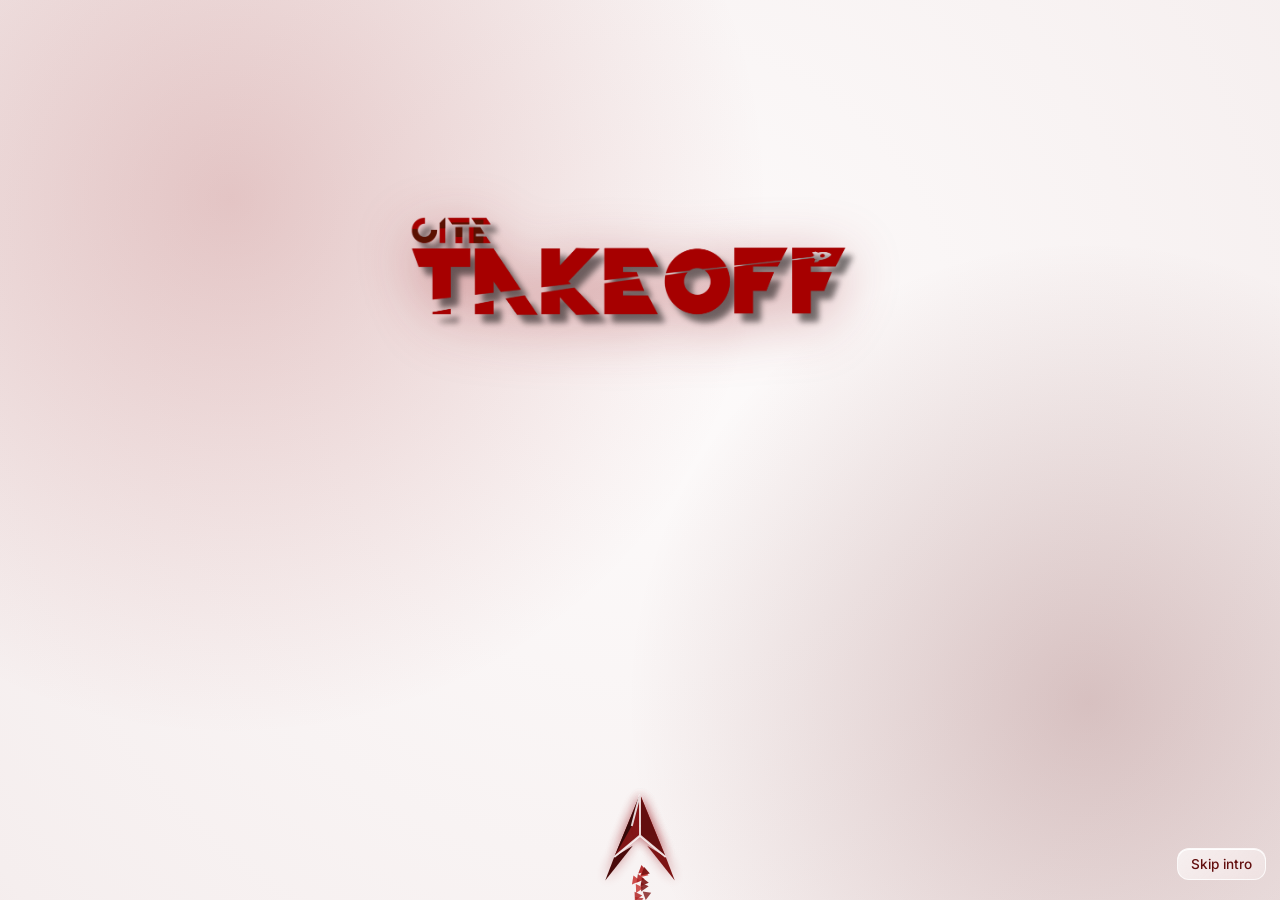
<file: index.html>
<!doctype html><html lang="en"><head><meta charset="utf-8"><meta name="viewport" content="width=device-width,initial-scale=1,viewport-fit=cover"><title>CITE TAKEOFF</title><script>document.documentElement.dataset.theme=localStorage.getItem("theme")||(matchMedia("(prefers-color-scheme:dark)").matches?"dark":"light")</script>
<link rel="preconnect" href="https://fonts.googleapis.com"><link rel="preconnect" href="https://fonts.gstatic.com" crossorigin><link rel="stylesheet" href="https://fonts.googleapis.com/css2?family=Inter:wght@400;500;600&family=Space+Grotesk:wght@500;600;700&family=Space+Mono:wght@400;700&display=swap"><link rel="stylesheet" href="style.css"></head><body><div class="scene" aria-hidden="true"><i class="orb o1"></i><i class="orb o2"></i><i class="orb o3"></i><i class="floor"></i></div>
<section id="intro" class="screen on"><canvas id="ic"></canvas><img class="logo big" src="assets/logo.png" alt="CITE TAKEOFF"><button id="skip" class="ghost" style="position:absolute;right:14px;bottom:20px">Skip intro</button></section>
<section id="home" class="screen"><canvas id="hr" class="amb" aria-hidden="true"></canvas><div class="top"><div class="coins"><i class="coin"></i><b id="hc">0</b></div><div class="tools"><button id="mute" class="ico"></button><button id="theme" class="ico"></button></div><button id="av" class="avatar" aria-label="Profile"></button></div>
<main class="center"><img class="logo" src="assets/logo.png" alt="CITE TAKEOFF"><p class="sub">Tap. Ascend. Survive.</p><p class="chip" id="hs"></p>
<button id="bStart" class="btn b1">Start Game</button><button id="bShop" class="btn b2">Customize</button><button id="bBoard" class="btn b3">Leaderboards</button><button id="bMulti" class="ghost multi">Multiplayer lobby</button></main></section>
<section id="game" class="screen"><div class="stage"><canvas id="gc"></canvas>
<div class="hud"><button id="pause" class="pbtn" aria-label="Pause">II</button><div class="coins sm"><i class="coin"></i><b id="gcn">0</b></div><button id="fs" class="pbtn fs" aria-label="Toggle full screen"></button></div><div id="sc" class="score">0</div><div id="cd" class="cd"></div><div id="ov" class="ov"></div></div></section>
<section id="shop" class="screen panel"><div class="bar"><button class="ghost back">Back</button><h2>Customize</h2><div class="coins"><i class="coin"></i><b id="sc2">0</b></div></div>
<div class="tabs" role="tablist"><button class="tab" data-t="maps" role="tab">Maps</button><button class="tab" data-t="skins" role="tab">Skins</button></div><div id="grid"></div></section>
<section id="board" class="screen panel"><div class="bar"><button class="ghost back">Back</button><h2>Leaderboards</h2></div>
<div class="tabs" role="tablist"><button class="tab" data-t="global" role="tab">Global</button><button class="tab" data-t="weekly" role="tab">Weekly</button><button class="tab" data-t="lobby" role="tab">Lobby</button></div><ol id="rows" class="rows"></ol></section>
<section id="lobbyMenu" class="screen panel"><div class="bar"><button class="ghost back">Back</button><h2>Multiplayer</h2></div>
<div class="grid2"><form class="card lf" id="lcForm"><h3>Create a lobby</h3><p>Pick a name and share it. You become the Game Master.</p><label>Lobby name<input id="lcName" maxlength="16" autocomplete="off" placeholder="e.g. TAKEOFF" required></label><button class="btn b1" type="submit">Create lobby</button></form>
<form class="card lf" id="ljForm"><h3>Join a lobby</h3><p>Enter the name your Game Master shared.</p><label>Lobby name<input id="ljName" maxlength="16" autocomplete="off" placeholder="e.g. TAKEOFF" required></label><button class="btn b2" type="submit">Join lobby</button></form></div><p class="err" id="le" role="alert" style="margin-top:12px"></p></section>
<section id="lobby" class="screen panel"><div class="bar"><button class="ghost" id="lLeave">Leave</button><h2 id="lTitle"></h2></div>
<p class="sub" id="lGm" style="text-align:center;margin-bottom:12px"></p><ul id="lPlayers" class="rows"></ul><p id="lStatus" class="empty"></p>
<div class="lobby-actions"><button id="lStart" class="btn b1" hidden>Start Game</button><button id="lBoard" class="btn b3">Lobby leaderboard</button></div></section>
<section id="profile" class="screen panel"><div class="bar"><button class="ghost back">Back</button><h2>Profile</h2></div><div id="pf" class="pf"></div></section>
<div id="auth" class="modal"><form class="mbox" id="af"><h2>Sign in to save progress</h2><label>Username<input id="au" autocomplete="username" maxlength="14" required></label><label>Password<input id="ap" type="password" autocomplete="current-password" required></label><p class="err" id="ae" role="alert"></p>
<button class="btn b1" data-k="login" type="submit">Log in</button><button class="btn b2" data-k="register" type="submit">Create account</button><button class="ghost" id="guest" type="button">Play as guest (progress is not saved)</button></form></div>
<div id="toast" role="status"></div><script src="config.js"></script><script src="game.js"></script><script src="app.js"></script><script src="lobby.js"></script></body></html>
</file>
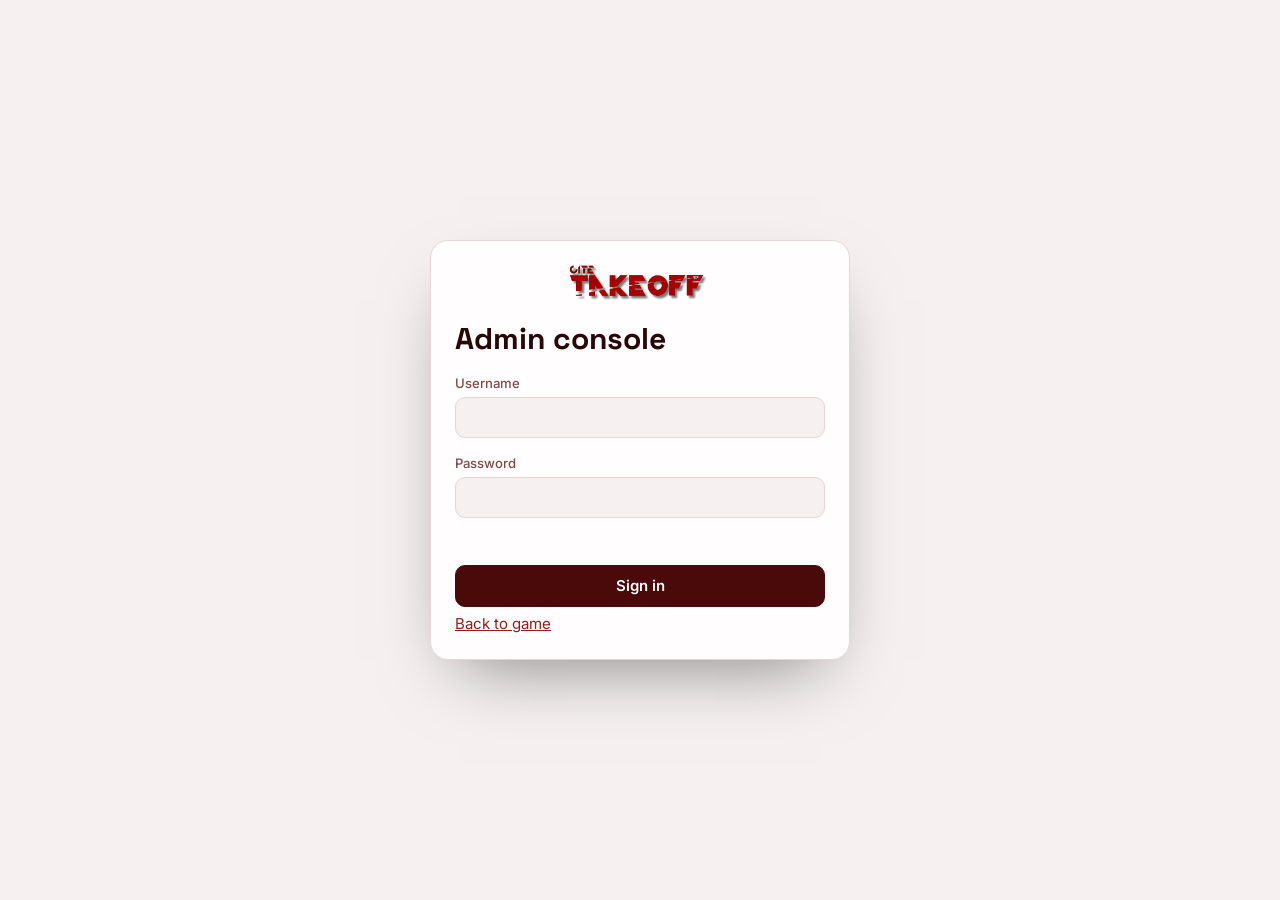
<file: admin.html>
<!doctype html><html lang="en"><head><meta charset="utf-8"><meta name="viewport" content="width=device-width,initial-scale=1,viewport-fit=cover"><meta name="robots" content="noindex"><title>TAKEOFF Admin</title>
<script>document.documentElement.dataset.theme=localStorage.getItem("theme")||(matchMedia("(prefers-color-scheme:dark)").matches?"dark":"light")</script>
<link rel="preconnect" href="https://fonts.googleapis.com"><link rel="preconnect" href="https://fonts.gstatic.com" crossorigin><link rel="stylesheet" href="https://fonts.googleapis.com/css2?family=Inter:wght@400;500;600&family=Space+Grotesk:wght@500;600;700&family=Space+Mono:wght@400;700&display=swap"><link rel="stylesheet" href="admin.css"></head><body>
<div id="gate" class="gate"><form id="gf" class="box"><img src="assets/logo.png" alt="CITE TAKEOFF" class="glogo"><h1>Admin console</h1><label>Username<input id="gu" autocomplete="username" required></label><label>Password<input id="gp" type="password" autocomplete="current-password" required></label><p class="err" id="ge" role="alert"></p><button class="pri" type="submit">Sign in</button><a href="/">Back to game</a></form></div>
<div id="shell" class="shell" hidden><aside class="side"><div class="brand">TAKEOFF<span>Admin</span></div><nav id="nav" aria-label="Admin sections"></nav><div class="foot"><span id="who"></span><a href="/">Back to game</a><button id="out" class="lnk">Log out</button></div></aside><main id="main" tabindex="-1"></main></div>
<div id="dlg" class="dlg" hidden><form id="df" class="box"></form></div><div id="toast" role="status"></div><script src="config.js"></script><script src="admin.js"></script></body></html>
</file>
<file: style.css>
:root{--white:#fdfbfb;--tint:#f5eeee;--m950:#200404;--m900:#340707;--m800:#4a0a0a;--m700:#630f0f;--m600:#7d1414;--m500:#971b1b;--m400:#b12626;--m300:#c93a37;--gold:#d29f22;--gold-soft:#e8c163;
--glass:linear-gradient(135deg,rgba(255,255,255,.68),rgba(255,255,255,.3));--glass-border:rgba(255,255,255,.75);--glass-hi:rgba(255,255,255,.95);--glass-sh:rgba(99,15,15,.3);
--common:#7a8499;--rare:#2f6fd6;--epic:#9b3fd1;--legendary:#d98200;--ease:cubic-bezier(.16,1,.3,1);
--f-d:'Space Grotesk','Segoe UI',system-ui,sans-serif;--f-b:'Inter','Segoe UI',system-ui,sans-serif;--f-m:'Space Mono',ui-monospace,Consolas,monospace}
*{box-sizing:border-box}html,body{margin:0;height:100%;overflow:hidden;background:var(--tint);color:var(--m950);font-family:var(--f-b);-webkit-font-smoothing:antialiased;-webkit-user-select:none;user-select:none;-webkit-tap-highlight-color:transparent;touch-action:manipulation;overscroll-behavior:none}
button{font:inherit;color:inherit;cursor:pointer}button:focus-visible,input:focus-visible,canvas:focus-visible{outline:3px solid var(--m400);outline-offset:3px}
/* scene */
.scene{position:fixed;inset:0;z-index:0;overflow:hidden;pointer-events:none;background:linear-gradient(180deg,#fcf8f8,#f1e4e4)}
.orb{position:absolute;border-radius:50%;filter:blur(70px);animation:float 20s ease-in-out infinite alternate}
.o1{width:56vmax;height:56vmax;left:-16vmax;top:-20vmax;background:radial-gradient(circle,rgba(151,27,27,.5),transparent 65%)}
.o2{width:46vmax;height:46vmax;right:-14vmax;bottom:-18vmax;background:radial-gradient(circle,rgba(99,15,15,.48),transparent 65%);animation-delay:-7s}
.o3{width:30vmax;height:30vmax;right:6vmax;top:4vmax;background:radial-gradient(circle,rgba(232,193,99,.6),transparent 65%);animation-delay:-12s}
.floor{position:absolute;left:-30%;right:-30%;top:46%;bottom:-40%;background-image:linear-gradient(rgba(93,0,24,.09) 1px,transparent 1px),linear-gradient(90deg,rgba(93,0,24,.09) 1px,transparent 1px);background-size:56px 56px;transform:perspective(520px) rotateX(64deg);transform-origin:center top;-webkit-mask-image:linear-gradient(transparent,#000 35%);mask-image:linear-gradient(transparent,#000 35%)}
@keyframes float{to{transform:translate(4vmax,3vmax) scale(1.08)}}
.screen{position:fixed;inset:0;z-index:1;display:none;padding:env(safe-area-inset-top) 0 env(safe-area-inset-bottom)}.screen.on{display:block;animation:in .45s var(--ease)}
@keyframes in{from{opacity:0;transform:translateY(14px)}}
#intro{background:var(--tint)}
/* glass primitives */
.btn,.card,.row,.coins,.tab,.pbtn,.chip,.ghost,.avatar,.mbox,.ovbox,.stats div,.bar,input{background:var(--glass);border:1px solid var(--glass-border);-webkit-backdrop-filter:blur(18px) saturate(160%);backdrop-filter:blur(18px) saturate(160%);box-shadow:inset 0 1px 0 var(--glass-hi),0 14px 34px -16px var(--glass-sh)}
@supports not (backdrop-filter:blur(1px)){.btn,.card,.row,.coins,.tab,.pbtn,.chip,.ghost,.avatar,.mbox,.ovbox,.bar{background:rgba(255,250,250,.92)}}
.btn,.card,.row,.tab,.coins,.pbtn{position:relative;overflow:hidden}
.btn::after,.card::after,.row::after,.tab::after,.coins::after,.pbtn::after{content:'';position:absolute;inset:0;border-radius:inherit;background:radial-gradient(circle at var(--gx,50%) var(--gy,0%),rgba(255,255,255,.7),transparent 55%);opacity:0;transition:opacity .3s var(--ease);pointer-events:none}
.btn:hover::after,.card:hover::after,.row:hover::after,.tab:hover::after,.pbtn:hover::after{opacity:.55}
/* top bar */
.top{position:absolute;inset:14px 16px auto;display:flex;align-items:center;gap:10px;z-index:3}.tools{margin-left:auto;display:flex;gap:8px}.ico{width:40px;height:40px;border-radius:50%;display:grid;place-items:center;padding:0;color:var(--m700);background:var(--glass);border:1px solid var(--glass-border);-webkit-backdrop-filter:blur(18px) saturate(160%);backdrop-filter:blur(18px) saturate(160%);box-shadow:inset 0 1px 0 var(--glass-hi),0 14px 34px -16px var(--glass-sh)}.ico svg,.pbtn svg{width:20px;height:20px}.ico:active{transform:scale(.94)}
.coins{display:flex;align-items:center;gap:9px;border-radius:99px;padding:6px 15px 6px 8px;color:var(--m800)}.coins b{font-family:var(--f-m);font-weight:700;font-size:1rem;letter-spacing:-.02em}
.coin{width:22px;height:22px;border-radius:50%;flex:none;position:relative;background:radial-gradient(circle at 32% 28%,#fff6c9 0,#ffd54a 38%,#d29f22 72%,#a8741a);box-shadow:inset 0 0 0 1.5px rgba(138,90,0,.6),inset 0 -2px 3px rgba(138,90,0,.35),0 0 10px rgba(255,201,60,.5)}
.coin::after{content:'';position:absolute;inset:5px;border-radius:50%;border:1px solid rgba(255,255,255,.65)}
.avatar,.av{width:46px;height:46px;border-radius:50%;color:var(--m700);display:grid;place-items:center;overflow:hidden;position:relative;font-family:var(--f-d);font-weight:700;padding:0}
.avatar img,.av img{position:absolute;inset:0;width:100%;height:100%;object-fit:cover}.av{width:38px;height:38px;flex:none}
.ghost{border-radius:12px;padding:7px 13px;color:var(--m700);font-weight:500;font-size:.85rem}.sm{font-size:.85rem}
/* home */
.amb{position:absolute;inset:0;width:100%;height:100%;opacity:.2;pointer-events:none;-webkit-mask-image:radial-gradient(ellipse at 50% 55%,#000 30%,transparent 78%);mask-image:radial-gradient(ellipse at 50% 55%,#000 30%,transparent 78%)}
.center{position:relative;z-index:2;height:100%;display:flex;flex-direction:column;align-items:center;justify-content:center;gap:14px;padding:76px 20px 24px;max-width:420px;margin:auto}
.logo{width:min(84vw,400px);height:auto;filter:drop-shadow(0 10px 28px rgba(150,20,26,.4))}
.sub{margin:0;font-family:var(--f-m);font-size:.74rem;letter-spacing:.24em;text-transform:uppercase;color:var(--m600)}
.chip{margin:0 0 10px;border-radius:99px;padding:5px 14px;font-family:var(--f-m);font-size:.74rem;color:var(--m700)}.chip:empty{display:none}
.big{position:absolute;left:50%;top:24%;width:min(88vw,520px);margin-left:calc(min(88vw,520px)/-2);animation:reveal 2.2s .7s both var(--ease)}
@keyframes reveal{from{opacity:0;transform:scale(.88)}}#ic{position:absolute;inset:0;width:100%;height:100%}
/* buttons */
.btn{appearance:none;width:min(340px,88vw);min-height:58px;padding:15px 24px;border-radius:18px;font-family:var(--f-d);font-size:1.05rem;font-weight:600;letter-spacing:.02em;color:var(--m800);transition:transform .2s var(--ease),box-shadow .3s var(--ease)}
.btn:hover{transform:translateY(-2px)}.btn:active{transform:scale(.97)}.btn:disabled{opacity:.45;cursor:not-allowed;transform:none}
.btn.b1{background:linear-gradient(135deg,rgba(177,38,38,.88),rgba(74,10,10,.92));border-color:rgba(255,255,255,.3);color:var(--white);box-shadow:inset 0 1px 0 rgba(255,255,255,.4),0 16px 36px -12px rgba(151,27,27,.7)}
.btn.b2{color:var(--m700)}
.btn.b3{background:linear-gradient(135deg,rgba(255,221,120,.6),rgba(255,255,255,.34));border-color:rgba(210,159,34,.5);color:var(--m900);box-shadow:inset 0 1px 0 rgba(255,255,255,.9),0 14px 34px -16px rgba(168,116,26,.6)}
/* game */
#game{display:none;place-items:center}#game.on{display:grid}
/* full-screen stage */.stage{position:fixed;inset:0;overflow:hidden}.stage canvas{display:block;touch-action:none}
/* in-game HUD stays dark glass so it reads on every map */.hud{position:absolute;left:calc(.7em + env(safe-area-inset-left));right:calc(.7em + env(safe-area-inset-right));top:calc(.7em + env(safe-area-inset-top));display:flex;align-items:center;gap:.6em;pointer-events:none}.hud .fs{margin-left:auto}.hud .coins,.hud .pbtn{background:rgba(24,12,15,.5);border-color:rgba(255,255,255,.22);color:#f6f0e4;box-shadow:inset 0 1px 0 rgba(255,255,255,.18),0 10px 26px -12px rgba(0,0,0,.6)}.hud .coins b{color:#f6f0e4}.hud>*{pointer-events:auto}
.pbtn{width:2.7em;height:2.7em;border-radius:50%;font-weight:700;color:var(--m800);display:grid;place-items:center;padding:0}
.coins.sm{font-size:.9em;padding:.25em .8em .25em .35em}.coins.sm .coin{width:1.3em;height:1.3em}
.score{position:absolute;left:0;right:0;top:calc(.05em + env(safe-area-inset-top));text-align:center;font-family:var(--f-d);font-size:2.6em;font-weight:700;pointer-events:none}
.cd{position:absolute;inset:0;display:grid;place-items:center;font-family:var(--f-d);font-size:6.5em;font-weight:700;pointer-events:none}.cd.pop{animation:pop .9s var(--ease) both}
@keyframes pop{0%{transform:scale(.6);opacity:0}25%{transform:scale(1.12);opacity:1}100%{transform:scale(1);opacity:0}}
.ov{position:absolute;inset:0;display:none;align-items:center;justify-content:center;background:rgba(245,238,238,.35);-webkit-backdrop-filter:blur(6px);backdrop-filter:blur(6px);padding:1em}.ov.on{display:flex;animation:in .3s var(--ease)}
.ovbox{width:100%;max-width:22em;border-radius:26px;padding:1.4em 1em;display:flex;flex-direction:column;align-items:center;gap:.6em;text-align:center}
.ov h2{margin:0;font-family:var(--f-d);font-size:1.7em;font-weight:700;color:var(--m900)}.ov .btn{width:100%;font-size:.8em;min-height:0;padding:.85em;border-radius:1.2em}.ov p{margin:.1em;color:var(--m600);font-size:.85em}.ov b{color:var(--m900);font-family:var(--f-m)}
/* panels */
.panel{overflow:auto;padding:84px 16px 24px}.panel.on{display:block}.panel>*{max-width:900px;margin-left:auto;margin-right:auto}
.bar{position:fixed;top:0;left:0;right:0;z-index:4;display:flex;align-items:center;gap:10px;padding:12px 16px;border-radius:0;border-width:0 0 1px}.bar h2{margin:0;flex:1;font-family:var(--f-d);font-size:1.25rem;font-weight:700;color:var(--m900)}
.tabs{display:flex;gap:6px;margin-bottom:16px;padding:5px;border-radius:18px;background:rgba(255,255,255,.35);border:1px solid var(--glass-border)}.tab{flex:1;padding:10px;border-radius:13px;background:none;border-color:transparent;box-shadow:none;color:var(--m700);font-family:var(--f-d);font-weight:600}
.tab[aria-selected=true]{background:linear-gradient(135deg,rgba(177,38,38,.9),rgba(74,10,10,.92));color:var(--white);box-shadow:0 8px 20px -8px rgba(151,27,27,.7)}
.grid2,#grid{display:grid;grid-template-columns:repeat(auto-fill,minmax(220px,1fr));gap:16px}
.card{border-radius:22px;padding:10px;display:flex;flex-direction:column;gap:7px;transition:transform .3s var(--ease)}.card:hover{transform:translateY(-3px)}
.card::before{content:'';position:absolute;left:14px;right:14px;top:0;height:3px;border-radius:0 0 4px 4px;background:var(--rc,var(--m500));opacity:.9}
.card canvas{width:100%;height:140px;border-radius:14px;background:rgba(245,238,238,.7);box-shadow:inset 0 0 0 1px rgba(255,255,255,.8)}.card h3{margin:2px 4px 0;font-family:var(--f-d);color:var(--m900)}.card p{margin:0 4px;color:var(--m600);font-size:.86rem;flex:1}
.rar{margin:0 4px;font-family:var(--f-m);font-size:.72rem;color:var(--rc);font-weight:700;letter-spacing:.12em;text-transform:uppercase}.card .btn{width:100%;min-height:0;padding:11px;font-size:.92rem;border-radius:14px}
.rows{list-style:none;margin:0 auto;padding:0;display:flex;flex-direction:column;gap:9px}
.row{display:flex;align-items:center;gap:12px;padding:10px 14px;border-radius:16px;cursor:pointer;transition:transform .25s var(--ease)}.row:hover{transform:translateX(3px)}.row b:first-child{width:2.6em;font-family:var(--f-m);color:var(--m500)}.row .nm{flex:1;font-weight:600}.row .sc{font-family:var(--f-m);font-weight:700;color:var(--m800)}.row small{color:var(--m600)}
.r1{border-color:rgba(210,159,34,.8);box-shadow:inset 0 1px 0 var(--glass-hi),0 0 26px rgba(232,193,99,.65)}.r2{border-color:#b9c0d0}.r3{border-color:#d49a5c}
.sk{height:54px;border-radius:16px;background:linear-gradient(90deg,rgba(255,255,255,.3),rgba(255,255,255,.7),rgba(255,255,255,.3));background-size:200% 100%;animation:sh 1.2s infinite}@keyframes sh{to{background-position:-200% 0}}
.empty{color:var(--m600);text-align:center;padding:30px}.pf{display:flex;flex-direction:column;gap:14px;max-width:460px!important}.pf .avatar{width:96px;height:96px;font-size:2rem;align-self:center}
.stats{display:grid;grid-template-columns:1fr 1fr;gap:10px}.stats div{border-radius:16px;padding:10px 14px;font-family:var(--f-m);font-weight:700;color:var(--m800)}.stats span{display:block;color:var(--m600);font-family:var(--f-b);font-size:.74rem;font-weight:500;margin-bottom:2px}
label{display:block;font-size:.82rem;color:var(--m600);font-weight:500}input{width:100%;padding:12px 14px;border-radius:14px;color:var(--m950);font:inherit;margin-top:5px;-webkit-user-select:text;user-select:text}
.modal{position:fixed;inset:0;display:none;place-items:center;background:rgba(52,7,7,.45);-webkit-backdrop-filter:blur(8px);backdrop-filter:blur(8px);z-index:9;padding:16px}.modal.on{display:grid}
.mbox{border-radius:26px;padding:24px;width:min(400px,100%);display:flex;flex-direction:column;gap:12px;align-items:center;background:linear-gradient(135deg,rgba(255,255,255,.85),rgba(255,255,255,.6))}.mbox h2{margin:0 0 4px;font-family:var(--f-d);color:var(--m900)}.mbox label{width:100%}.mbox .btn{width:100%}.err{color:var(--m400);min-height:1.2em;margin:0;font-weight:500;align-self:flex-start;font-size:.88rem}
#toast{position:fixed;left:50%;bottom:26px;transform:translateX(-50%);background:rgba(52,7,7,.88);-webkit-backdrop-filter:blur(12px);backdrop-filter:blur(12px);color:var(--white);border:1px solid rgba(255,255,255,.2);border-radius:99px;padding:10px 20px;z-index:10;display:none;font-weight:500}#toast.on{display:block;animation:in .3s var(--ease)}#toast.bad{background:rgba(177,38,38,.92)}
@media (prefers-reduced-motion:reduce){*{animation:none!important;transition:none!important}}

.stage.lt .score,.stage.lt .cd{color:#340707;text-shadow:0 2px 18px rgba(255,255,255,.9)}.stage.dk .score,.stage.dk .cd{color:#f6f0e4;text-shadow:0 2px 18px rgba(0,0,0,.75)}
/* ---------- dark theme ---------- */
[data-theme=dark]{color-scheme:dark;--tint:#120b0d;--m950:#f6f0e4;--m900:#f6f0e4;--m800:#efe5d4;--m700:#e8c163;--m600:rgba(246,240,228,.68);--m500:#e8c163;--m400:#ff7a8a;
--glass:linear-gradient(135deg,rgba(255,255,255,.11),rgba(255,255,255,.035));--glass-border:rgba(232,193,99,.2);--glass-hi:rgba(255,255,255,.15);--glass-sh:rgba(0,0,0,.65)}
[data-theme=dark] .scene{background:linear-gradient(180deg,#1b1215,#0d0809)}
[data-theme=dark] .o1{background:radial-gradient(circle,rgba(151,27,27,.55),transparent 65%)}[data-theme=dark] .o2{background:radial-gradient(circle,rgba(99,15,15,.6),transparent 65%)}[data-theme=dark] .o3{background:radial-gradient(circle,rgba(210,159,34,.3),transparent 65%)}
[data-theme=dark] .floor{background-image:linear-gradient(rgba(232,193,99,.09) 1px,transparent 1px),linear-gradient(90deg,rgba(232,193,99,.09) 1px,transparent 1px)}
[data-theme=dark] .logo{filter:brightness(1.7) saturate(1.15) drop-shadow(0 8px 30px rgba(255,90,90,.4))}
[data-theme=dark] .amb{opacity:.28}
[data-theme=dark] .btn.b3{background:linear-gradient(135deg,rgba(210,159,34,.4),rgba(255,255,255,.05));border-color:rgba(232,193,99,.5);box-shadow:inset 0 1px 0 rgba(255,255,255,.2),0 14px 34px -16px rgba(210,159,34,.6)}
[data-theme=dark] .btn.b1{box-shadow:inset 0 1px 0 rgba(255,255,255,.35),0 16px 40px -12px rgba(177,38,38,.85)}
[data-theme=dark] .tabs{background:rgba(255,255,255,.05)}[data-theme=dark] .card canvas{background:rgba(0,0,0,.35)}
[data-theme=dark] .sk{background:linear-gradient(90deg,rgba(255,255,255,.04),rgba(255,255,255,.1),rgba(255,255,255,.04));background-size:200% 100%}
[data-theme=dark] .ov{background:rgba(10,6,8,.5)}[data-theme=dark] .mbox{background:linear-gradient(135deg,rgba(40,26,30,.92),rgba(24,15,18,.9))}
[data-theme=dark] .r2{border-color:#b9c0d0}[data-theme=dark] input{background:rgba(255,255,255,.06)}
[data-theme=dark] .rar{filter:brightness(1.3)}
/* multiplayer + links */
a.btn{display:grid;place-items:center;text-decoration:none}.multi{margin-top:2px}.lf p{margin:0 4px 6px}.lf label{margin:0 4px}.lf .btn{margin-top:6px;width:100%;min-height:0;padding:12px}
.lobby-actions{display:flex;flex-direction:column;align-items:center;gap:12px;margin-top:14px}.row small{font-family:var(--f-m);font-size:.72rem}
#lobbyMenu .grid2{grid-template-columns:repeat(auto-fit,minmax(min(260px,100%),1fr))}
</file>
<file: admin.css>
:root{--bg:#f6f0f0;--panel:#fffdfd;--line:#e6d6d6;--ink:#2a0707;--mut:#7d4a4a;--acc:#971b1b;--acc2:#4a0a0a;--ok:#2e7d32;--bad:#b12626;--gold:#a8741a;--f-d:'Space Grotesk','Segoe UI',system-ui,sans-serif;--f-b:'Inter','Segoe UI',system-ui,sans-serif;--f-m:'Space Mono',ui-monospace,Consolas,monospace}
[data-theme=dark]{color-scheme:dark;--bg:#120b0d;--panel:#1c1215;--line:#35232a;--ink:#f6f0e4;--mut:#b9a58f;--acc:#e8c163;--acc2:#b12626;--ok:#6fcf74;--bad:#ff7a8a;--gold:#e8c163}
*{box-sizing:border-box}html,body{margin:0;min-height:100%}body{background:var(--bg);color:var(--ink);font:15px/1.45 var(--f-b);-webkit-font-smoothing:antialiased}
h1,h2,h3{font-family:var(--f-d);margin:0}button,input,select,textarea{font:inherit;color:inherit}a{color:var(--acc)}
:focus-visible{outline:3px solid var(--acc);outline-offset:2px}
.shell{display:grid;grid-template-columns:230px 1fr;min-height:100vh}
.side{position:sticky;top:0;height:100vh;display:flex;flex-direction:column;gap:18px;padding:20px 14px;background:var(--panel);border-right:1px solid var(--line)}
.brand{font-family:var(--f-d);font-weight:700;font-size:1.2rem;letter-spacing:.06em;padding:0 8px}.brand span{display:block;font-family:var(--f-m);font-weight:400;font-size:.7rem;letter-spacing:.2em;text-transform:uppercase;color:var(--mut)}
nav{display:flex;flex-direction:column;gap:4px}nav button{text-align:left;padding:10px 12px;border:0;border-radius:10px;background:none;font-weight:500;cursor:pointer;color:var(--mut)}nav button:hover{background:var(--bg)}nav button[aria-current=page]{background:var(--acc2);color:#fff}
.foot{margin-top:auto;display:flex;flex-direction:column;gap:6px;padding:0 8px;font-size:.85rem}.foot span{color:var(--mut)}.lnk{background:none;border:0;padding:0;text-align:left;color:var(--acc);cursor:pointer;text-decoration:underline}
main{padding:28px clamp(16px,3vw,40px) 60px;max-width:1200px;width:100%;outline:0}main>h1{font-size:1.6rem;margin-bottom:18px}
.cards{display:grid;grid-template-columns:repeat(auto-fill,minmax(180px,1fr));gap:12px;margin-bottom:22px}.stat{background:var(--panel);border:1px solid var(--line);border-radius:14px;padding:14px 16px}.stat span{display:block;color:var(--mut);font-size:.8rem}.stat b{font-family:var(--f-m);font-size:1.6rem}
.two{display:grid;grid-template-columns:1fr 1fr;gap:16px}.panel{background:var(--panel);border:1px solid var(--line);border-radius:14px;padding:16px;overflow:auto}.panel h2{font-size:1.05rem;margin-bottom:10px}
table{width:100%;border-collapse:collapse;font-size:.92rem}th{text-align:left;color:var(--mut);font-weight:500;font-size:.78rem;padding:8px 10px;border-bottom:1px solid var(--line);white-space:nowrap}td{padding:9px 10px;border-bottom:1px solid var(--line);vertical-align:top}tr:last-child td{border-bottom:0}.mono{font-family:var(--f-m)}
tbody tr.pick{cursor:pointer}tbody tr.pick:hover,tr.sel{background:color-mix(in srgb,var(--acc) 10%,transparent)}
.badge{display:inline-block;padding:2px 9px;border-radius:99px;font-size:.75rem;font-weight:600;border:1px solid currentColor}.badge.ok{color:var(--ok)}.badge.bad{color:var(--bad)}.badge.adm{color:var(--gold)}
.tools{display:flex;gap:10px;margin-bottom:14px}.tools input{flex:1;max-width:360px}
input,select,textarea{width:100%;padding:10px 12px;border-radius:10px;border:1px solid var(--line);background:var(--bg)}textarea{min-height:76px;resize:vertical}label{display:block;font-size:.82rem;color:var(--mut);font-weight:500;margin-bottom:10px}label input,label select,label textarea{margin-top:4px;color:var(--ink)}
.layout{display:grid;grid-template-columns:minmax(0,1fr) 340px;gap:16px;align-items:start}.detail h2{display:flex;justify-content:space-between;gap:8px;align-items:center}.kv{display:grid;grid-template-columns:auto 1fr;gap:4px 12px;margin:10px 0 14px;font-size:.9rem}.kv dt{color:var(--mut)}.kv dd{margin:0;word-break:break-word}
.acts{display:flex;flex-wrap:wrap;gap:8px;margin-bottom:14px}.btn,.pri{border:1px solid var(--line);background:var(--panel);padding:9px 14px;border-radius:10px;font-weight:600;cursor:pointer}.btn:hover{border-color:var(--acc)}.pri{background:var(--acc2);border-color:var(--acc2);color:#fff}.pri:disabled,.btn:disabled{opacity:.5;cursor:not-allowed}.danger{border-color:var(--bad);color:var(--bad)}.pri.danger{background:var(--bad);color:#fff}
.hist{list-style:none;margin:0;padding:0;display:flex;flex-direction:column;gap:8px;font-size:.85rem}.hist li{border-left:3px solid var(--line);padding:2px 0 2px 10px}.hist small{color:var(--mut)}
.empty{color:var(--mut);padding:20px;text-align:center}.err{color:var(--bad);min-height:1.2em;margin:0 0 8px;font-size:.88rem}
.gate,.dlg{position:fixed;inset:0;display:grid;place-items:center;padding:16px;background:var(--bg);z-index:5}.dlg{background:rgba(20,8,10,.55);z-index:9}[hidden]{display:none!important}
.box{background:var(--panel);border:1px solid var(--line);border-radius:18px;padding:24px;width:min(420px,100%);display:flex;flex-direction:column;gap:6px;box-shadow:0 30px 70px -30px rgba(0,0,0,.5)}.box h1,.box h2{margin-bottom:8px}.glogo{width:160px;margin:0 auto 6px}[data-theme=dark] .glogo{filter:brightness(1.7)}.box .row2{display:flex;gap:10px;justify-content:flex-end;margin-top:6px}.sum{font-size:.88rem;background:var(--bg);border-radius:10px;padding:8px 10px;margin-bottom:10px}
#toast{position:fixed;left:50%;bottom:24px;transform:translateX(-50%);background:var(--acc2);color:#fff;padding:10px 18px;border-radius:99px;display:none;z-index:12}#toast.on{display:block}#toast.bad{background:var(--bad)}
@media(max-width:860px){.shell{grid-template-columns:1fr}.side{position:static;height:auto;flex-direction:row;flex-wrap:wrap;align-items:center;padding:10px 12px}.brand span{display:none}nav{flex-direction:row;flex-wrap:wrap}.foot{margin:0 0 0 auto;flex-direction:row;align-items:center;gap:12px}.two,.layout{grid-template-columns:1fr}}

.dots i{display:inline-block;width:14px;height:14px;border-radius:50%;margin-right:3px;border:1px solid var(--line)}.hd{display:flex;justify-content:space-between;align-items:center;gap:10px;margin-bottom:18px}.hd h1{margin:0}td .acts{margin:0;gap:6px}td .acts .btn{padding:6px 10px;font-size:.82rem}
</file>
